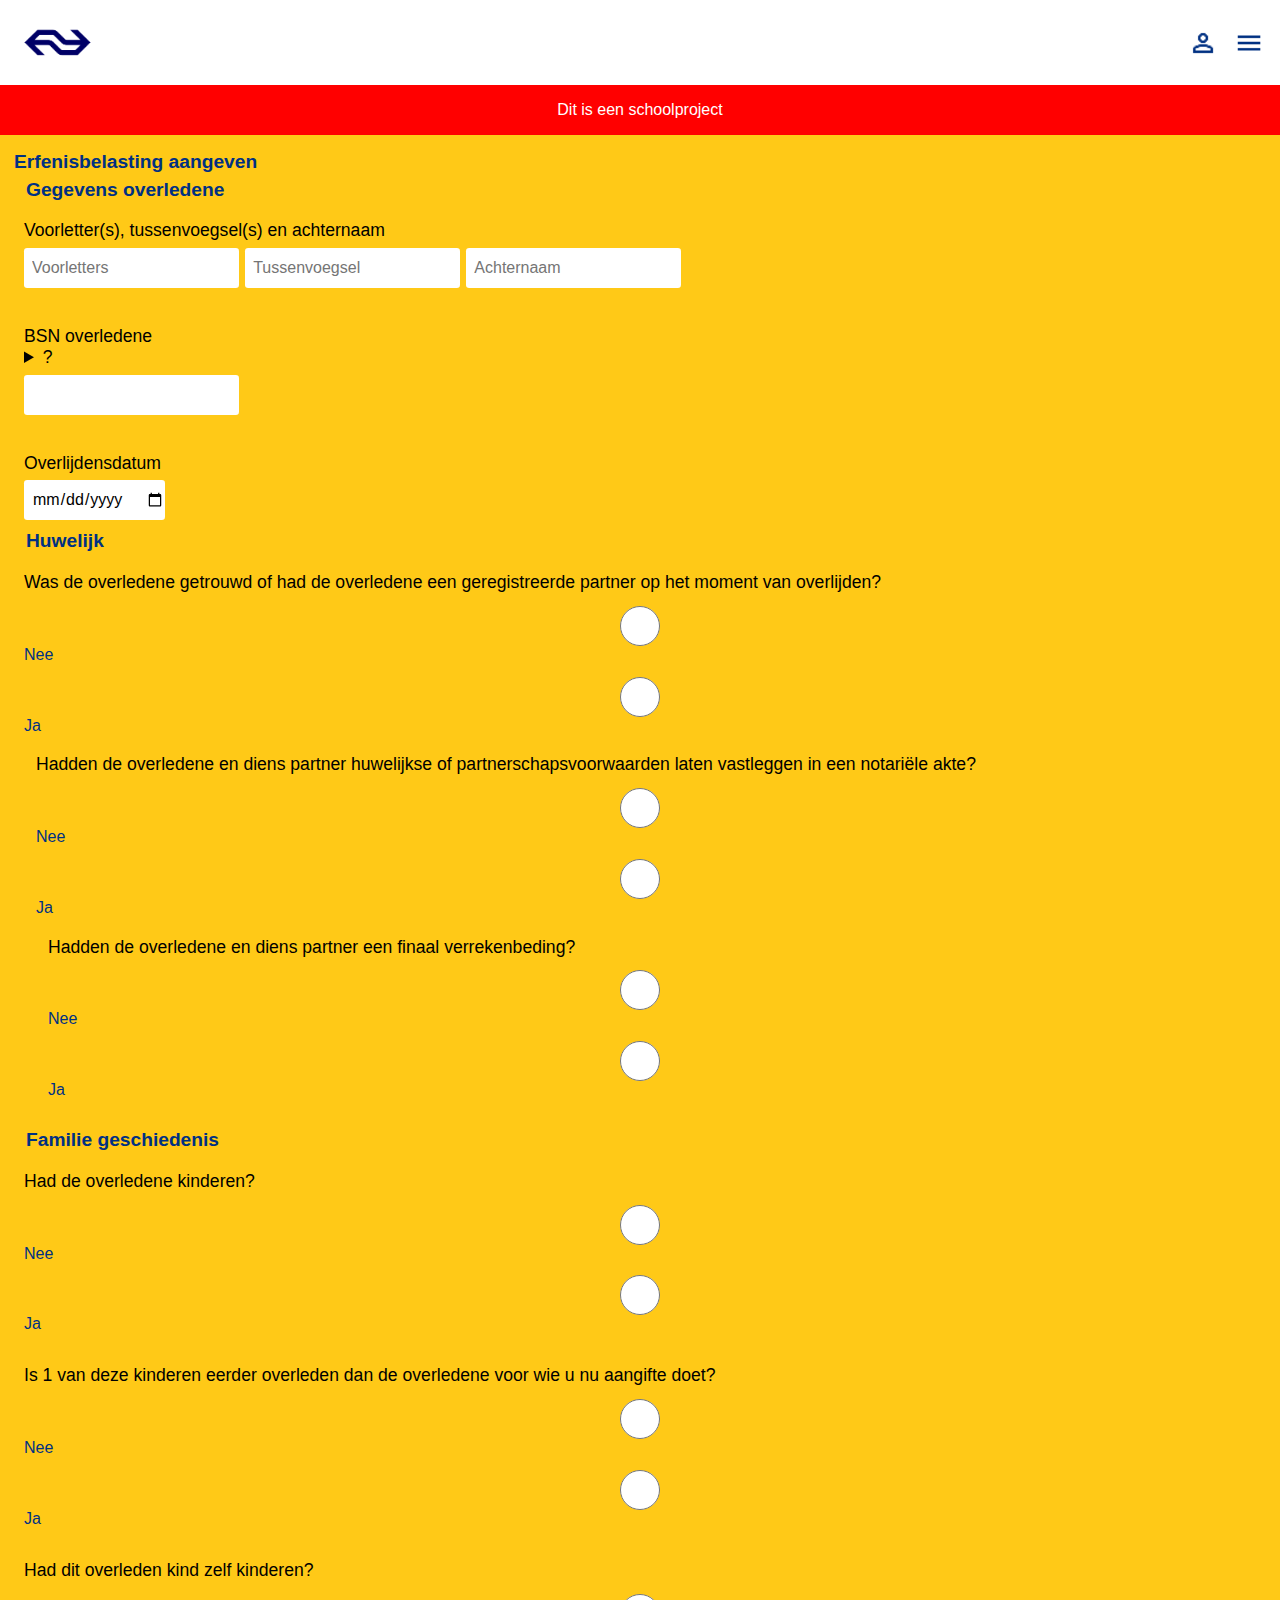
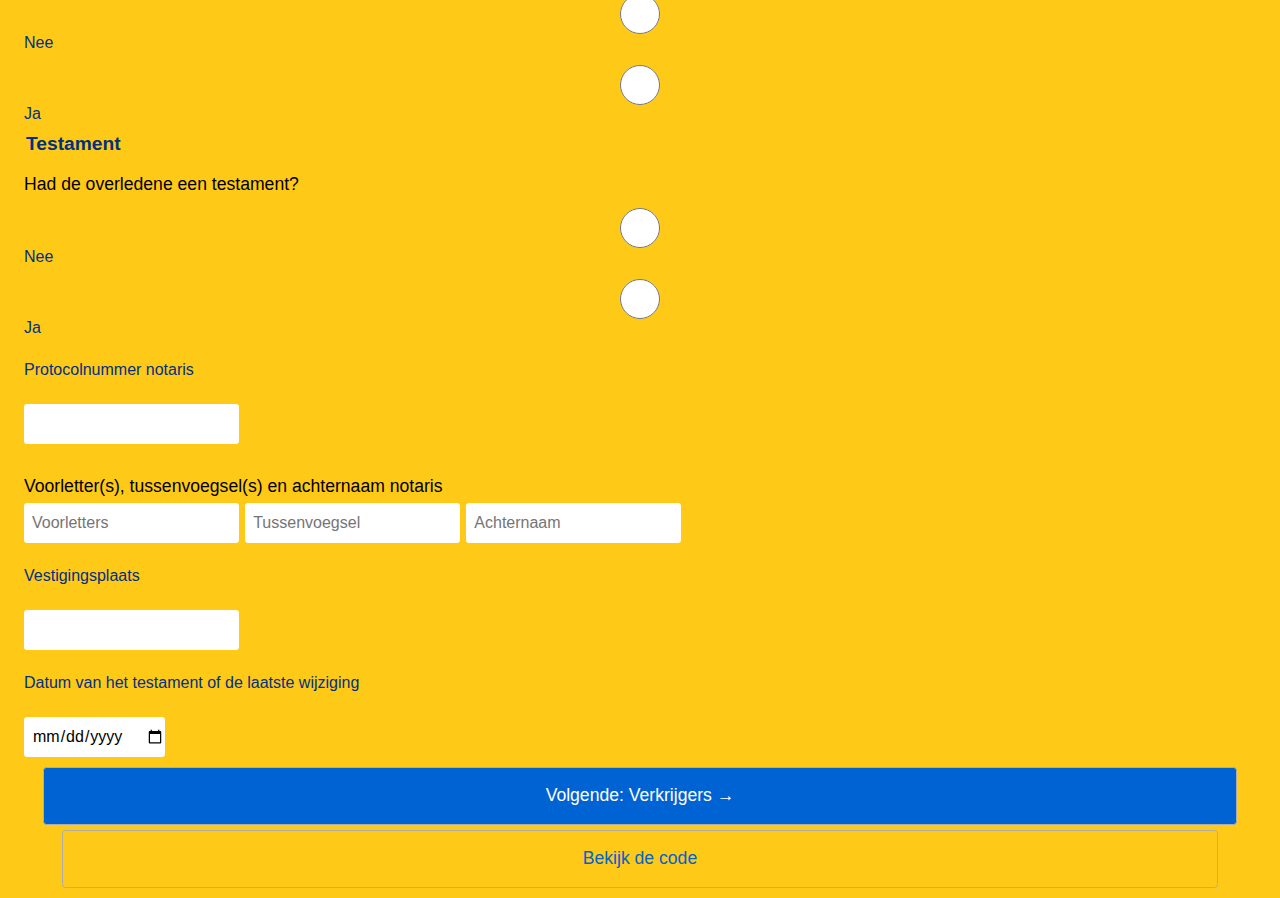
<file: index.html>
<!doctype html>
<html lang="nl">
<head>
  <meta charset="UTF-8" />
  <meta name="viewport" content="width=device-width, initial-scale=1.0" />
  <link rel="stylesheet" href="style.css" />
  <title>Erfenisbelasting – Persoonsgegevens</title>
</head>

<body>
  <header>
    <img src="img/logo.png" alt="Logo" width="115" height="85" />
    <div class="headerMenu">
      <img src="account.png" alt="Account" width="30" height="30" />
      <img src="menu.png" alt="Menu" width="30" height="30" />
    </div>
  </header>

  <h2>Dit is een schoolproject</h2>

  <main>
    <form id="persoonsForm" action="extraVerkrijgers.html" method="get">
      <fieldset>
        <legend>Erfenisbelasting aangeven</legend>

        <!-- ── OVERLEDENE ── -->
        <fieldset>
          <legend>Gegevens overledene</legend>

          <div class="q">
            Voorletter(s), tussenvoegsel(s) en achternaam 
          </div>

          <div class="gegevensOverledene">
            <input id="voorletters" type="text" name="voorletters" required
              pattern="[A-Za-z]+" placeholder="Voorletters" autocomplete="off" />
            <input type="text" name="tussenvoegsel" placeholder="Tussenvoegsel"
              autocomplete="off" />
            <input id="achternaam" type="text" name="achternaam" required
              pattern="[A-Za-z]+" placeholder="Achternaam" autocomplete="off" />
          </div>
          <p class="veld-fout" id="error-naam" role="alert" hidden></p>

          <br />

          <label for="bsn">
            <span class="q">BSN overledene
<details class="hint">
  <summary class="hintBtn">?</summary>
  <p>Een bsn is een nummer die voor iedereen anders is. Dit nummer bestaat uit 9 cijfers en is te vinden achter op je rijbewijs of ID.</p>
</details>
          </label>
          <input type="text" id="bsn" name="bsn" maxlength="9"
            inputmode="numeric" pattern="[0-9]{9}"
            title="BSN moet uit 9 cijfers bestaan" required autocomplete="off" />
          <p class="veld-fout" id="error-bsn" role="alert" hidden></p>
          

          <br /><br />

          <label for="overlijden">
            <span class="q">Overlijdensdatum
          </label>
          <input type="date" id="overlijden" name="overlijden" required />
          <p class="veld-fout" id="error-overlijden" role="alert" hidden></p>
        </fieldset>

        <!-- ── HUWELIJK ── -->
        <fieldset id="fs-huwelijk">
          <legend>Huwelijk</legend>

          <div class="q">
            Was de overledene getrouwd of had de overledene een geregistreerde
            partner op het moment van overlijden?
          </div>

          <div class="radio-inputs">
            <label class="radio">
              <input type="radio" name="married" value="nee" required>
              <span class="name">Nee</span>
            </label>
            <label class="radio">
              <input type="radio" name="married" id="married_yes" value="ja">
              <span class="name">Ja</span>
            </label>
          </div>

          <div class="followUp">
            <fieldset>
              <div class="q">
                Hadden de overledene en diens partner huwelijkse of
                partnerschapsvoorwaarden laten vastleggen in een notariële akte?
                
              </div>

              <div class="radio-inputs">
                <label class="radio">
                  <input type="radio" name="conditions" value="nee">
                  <span class="name">Nee</span>
                </label>
                <label class="radio">
                  <input type="radio" name="conditions" id="conditions_yes" value="ja">
                  <span class="name">Ja</span>
                </label>
              </div>

              <div class="followUp2">
                <fieldset>
                  <div class="q">
                    Hadden de overledene en diens partner een finaal verrekenbeding?
                    
                  </div>
                  <div class="radio-inputs">
                    <label class="radio">
                      <input type="radio" name="verrekenbeding" value="nee">
                      <span class="name">Nee</span>
                    </label>
                    <label class="radio">
                      <input type="radio" name="verrekenbeding" value="ja">
                      <span class="name">Ja</span>
                    </label>
                  </div>
                </fieldset>
              </div>
            </fieldset>
          </div>
        </fieldset>

        <!-- ── FAMILIE ── -->
        <fieldset id="fs-familie">
          <legend>Familie geschiedenis</legend>

          <div class="q">Had de overledene kinderen?</div>

          <div class="radio-inputs">
            <label class="radio">
              <input type="radio" name="kids" value="nee" required>
              <span class="name">Nee</span>
            </label>
            <label class="radio">
              <input type="radio" name="kids" id="kids_yes" value="ja">
              <span class="name">Ja</span>
            </label>
          </div>

          <div class="followUpKids">
            <br />
            <div class="q">
              Is 1 van deze kinderen eerder overleden dan de overledene voor wie
              u nu aangifte doet?
            </div>
            <div class="radio-inputs">
              <label class="radio">
                <input type="radio" name="kindOverleden" value="nee">
                <span class="name">Nee</span>
              </label>
              <label class="radio">
                <input type="radio" name="kindOverleden" id="kindOverleden_yes" value="ja">
                <span class="name">Ja</span>
              </label>
            </div>

            <div class="followUpKindOverleden">
              <br />
              <div class="q">
                Had dit overleden kind zelf kinderen?
              </div>
              <div class="radio-inputs">
                <label class="radio">
                  <input type="radio" name="kleinkind" value="nee">
                  <span class="name">Nee</span>
                </label>
                <label class="radio">
                  <input type="radio" name="kleinkind" value="ja">
                  <span class="name">Ja</span>
                </label>
              </div>
            </div>
          </div>
        </fieldset>

        <!-- ── TESTAMENT ── -->
        <fieldset id="fs-testament">
          <legend>Testament</legend>

          <div class="q">Had de overledene een testament?</div>

          <div class="radio-inputs">
            <label class="radio">
              <input type="radio" name="will" value="nee" required>
              <span class="name">Nee</span>
            </label>
            <label class="radio">
              <input type="radio" name="will" id="will_yes" value="ja">
              <span class="name">Ja</span>
            </label>
          </div>

          <div class="followUpWill">
            <br />
            <label for="notaris">
              Protocolnummer notaris
            </label>
            <br />
            <input type="number" id="notaris" name="notaris" min="1" step="1" />
            <p class="veld-fout" id="error-notaris" role="alert" hidden></p>

            <br /><br />

            <div class="q">Voorletter(s), tussenvoegsel(s) en achternaam notaris</div>
            <div class="gegevensOverledene">
              <input type="text" name="notarisVoorletters" placeholder="Voorletters"
                pattern="[A-Za-z]+" autocomplete="off" />
              <input type="text" name="notarisTussenvoegsel" placeholder="Tussenvoegsel"
                autocomplete="off" />
              <input type="text" name="notarisAchternaam" placeholder="Achternaam"
                pattern="[A-Za-z]+" autocomplete="off" />
            </div>

            <br />

            <label for="notarisVestiging">Vestigingsplaats</label>
            <br />
            <input type="text" id="notarisVestiging" name="notarisVestiging"
              autocomplete="off" />

            <br /><br />

            <label for="testamentDatum">
              Datum van het testament of de laatste wijziging
            </label>
            <br />
            <input type="date" id="testamentDatum" name="testamentDatum" />
          </div>
        </fieldset>

        <div class="buttonSection">
          <button type="submit">Volgende: Verkrijgers →</button>
          <a href="https://github.com/MitchellKevin/BT.git">Bekijk de code</a>
        </div>

      </fieldset>
    </form>
  </main>

  <script src="script.js" defer></script>
</body>
</html>
</file>
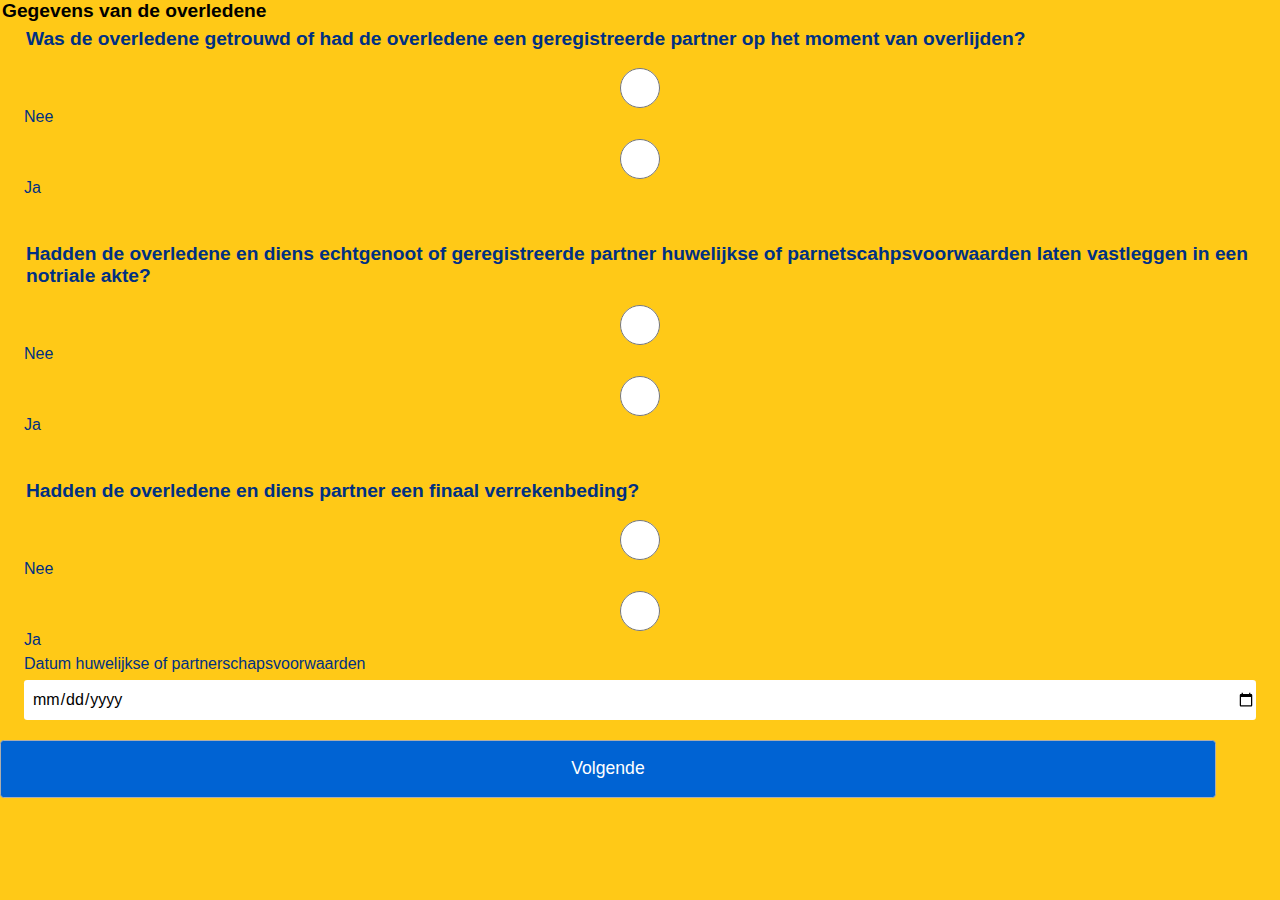
<file: 1B_Form.html>
<!DOCTYPE html>
<html lang="en">
<head>
    <meta charset="UTF-8">
    <meta name="viewport" content="width=device-width, initial-scale=1.0">
    <title>Document</title>
    <link rel="stylesheet" href="style.css">
</head>
<body>
   <!-- <form action="/1C_Form.html">
                        <legend>
                    1b
                </legend>
                <fieldset>
                    <legend>
                    Was de overledene getrouwd of had de overledene een geregistreerde partner op het moment van overlijden?
                    </legend>
                    <label>
                        <input type="radio" name="1b_1" value="nee">
                        Nee
                    </label>
                    <label>
                        <input type="radio" name="1b_1" value="ja">
                        Ja
                    </label>
                </fieldset>
                    <br><br>

                    <fieldset>
                        <legend>Hadden de overledene en diens echtgenoot of geregistreerde partner huwelijkse of parnetscahpsvoorwaarden laten vastleggen in een notriale akte?</legend>
                    <label>
                        Nee
                        <input type="radio" name="1b_2" value="nee">
                    </label>
                    <label>
                        Ja
                        <input type="radio" name="1b_2" value="ja">
                    </label>
                </fieldset>

                <br><br>

                <fieldset><legend>Hadden de overledene en diens partner een finaal verrekenbeding?</legend>
                    <label>
                        Nee
                        <input type="radio" name="1b_3" value="nee">
                    </label>
                    <label>
                        Ja
                        <input type="radio" name="1b_3" value="ja">
                    </label>
                </fieldset>

                <br><br>

                <label>Datum huwelijkse of partnerschapsvoorwaarden
                    <input type="date" name="1b_4">
                </label>
                </label>
            <a href="index.html">Terug</a>
            <button type="submit">Volgende</button>
        </form>  -->
                <form action="/1B_Form.html">
            <legend><strong>Gegevens van de overledene</strong></legend>
        <fieldset>
                <fieldset>
                    <legend>Was de overledene getrouwd of had de overledene een geregistreerde partner op het moment van overlijden?</legend>
                     <label>
                        <input type="radio" name="1b_1" value="nee">
                        Nee
                    </label>
                    <label>
                        <input type="radio" name="1b_1" value="ja">
                        Ja
                    </label>
                </fieldset>
                <br><br>
                <fieldset>
                    <legend>Hadden de overledene en diens echtgenoot of geregistreerde partner huwelijkse of parnetscahpsvoorwaarden laten vastleggen in een notriale akte?</legend>
                     <label>
                        <input type="radio" name="1b_1" value="nee">
                        Nee
                    </label>
                    <label>
                        <input type="radio" name="1b_1" value="ja">
                        Ja
                    </label>
                </fieldset>
                <br><br>
               <fieldset>
                    <legend>Hadden de overledene en diens partner een finaal verrekenbeding?</legend>
                     <label>
                        <input type="radio" name="1b_1" value="nee">
                        Nee
                    </label>
                    <label>
                        <input type="radio" name="1b_1" value="ja">
                        Ja
                    </label>
                    <label>Datum huwelijkse of partnerschapsvoorwaarden
                    <input type="date" name="1b_4">
                </label>
                </label>
                </fieldset>
        </fieldset>
        <button type="submit">Volgende</button>
        </form>
    </body>
</html>
</file>
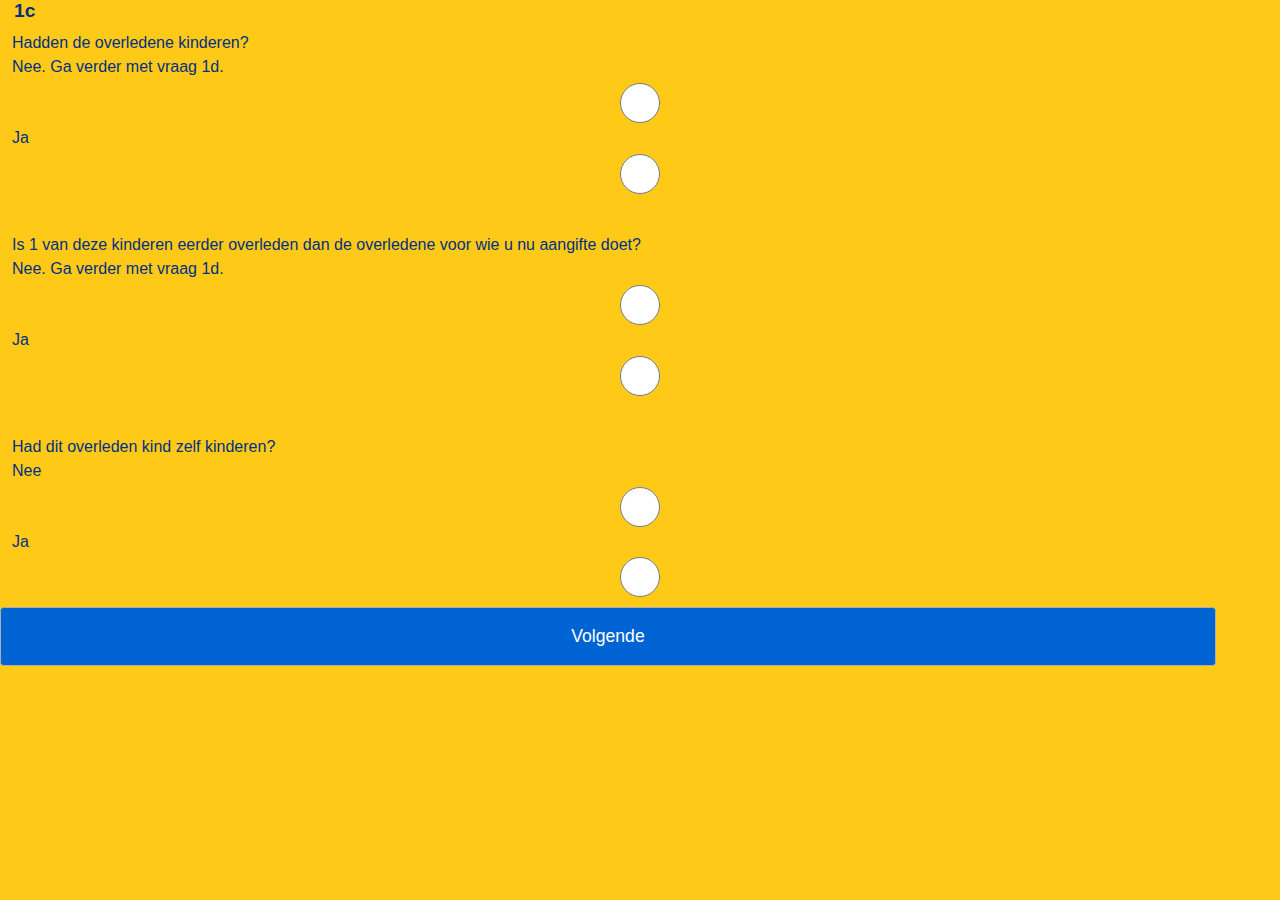
<file: 1C_Form.html>
<!DOCTYPE html>
<html lang="en">
<head>
    <meta charset="UTF-8">
    <meta name="viewport" content="width=device-width, initial-scale=1.0">
    <title>Document</title>
    <link rel="stylesheet" href="style.css">

</head>
<body>
    <form action="/1D_Form.html">
        <fieldset>
                <legend>1c</legend>
                <label>Hadden de overledene kinderen?
                    <label>
                        Nee. Ga verder met vraag 1d.
                        <input type="radio" name="1c_1" value="nee">
                    </label>
                    <label>
                        Ja
                        <input type="radio" name="1c_1" value="ja">
                    </label>
                </label>

                <br><br>

                <label>
                    Is 1 van deze kinderen eerder overleden dan de overledene voor wie u nu aangifte doet?
                    <label>
                        Nee. Ga verder met vraag 1d.
                        <input type="radio" name="1c_2" value="nee">
                    </label>
                    <label>
                        Ja
                        <input type="radio" name="1c_2" value="ja">
                    </label>
                </label>

                <br><br>

                <label>
                    Had dit overleden kind zelf kinderen?
                    <label>
                        Nee
                        <input type="radio" name="1c_3" value="nee">
                    </label>
                    <label>
                        Ja
                        <input type="radio" name="1c_3" value="ja">
                    </label>
                </label>
            </fieldset>
            <button type="submit">Volgende</button>
    </form>
</body>
</html>
</file>
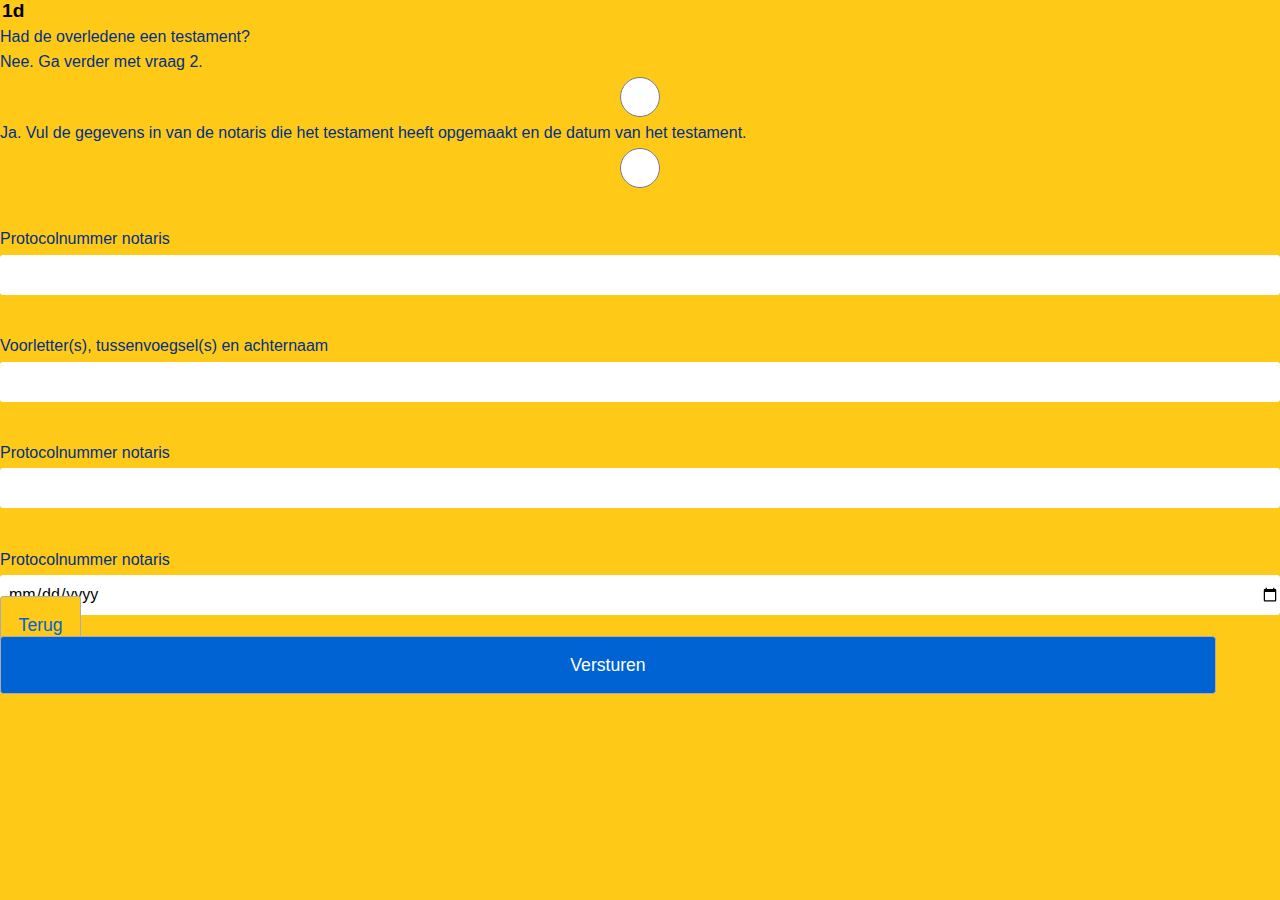
<file: 1D_Form.html>
<!DOCTYPE html>
<html lang="en">
<head>
    <meta charset="UTF-8">
    <meta name="viewport" content="width=device-width, initial-scale=1.0">
    <title>Document</title>
    <link rel="stylesheet" href="style.css">

</head>
<body>
    <form>
                <legend>
                    1d
                </legend>
                <label>
                    Had de overledene een testament?
                    <label>
                        Nee. Ga verder met vraag 2.
                        <input type="radio" name="1d_1" value="nee">
                    </label>
                    <label>
                        Ja. Vul de gegevens in van de notaris die het testament heeft opgemaakt en de datum van het testament.
                        <input type="radio" name="1d_1" value="ja">
                    </label>
                </label>
                <br><br>
                <label>
                    Protocolnummer notaris
                    <input type="number" name="1d_2">
                </label>
                <br><br>
                <label>
                    Voorletter(s), tussenvoegsel(s) en achternaam
                    <input type="text" name="1d_3">
                </label>
                <br><br>
                <label>
                    Protocolnummer notaris
                    <input type="text" name="1d_4">
                </label>
                <br><br>
                <label>
                    Protocolnummer notaris
                    <input type="date" name="1d_5">
                </label>
            </fieldset>
            </section>
        <a href="1C_Form.html">Terug</a>
        <button type="submit">Versturen</button>
    </form>
</body>
</html>
</file>
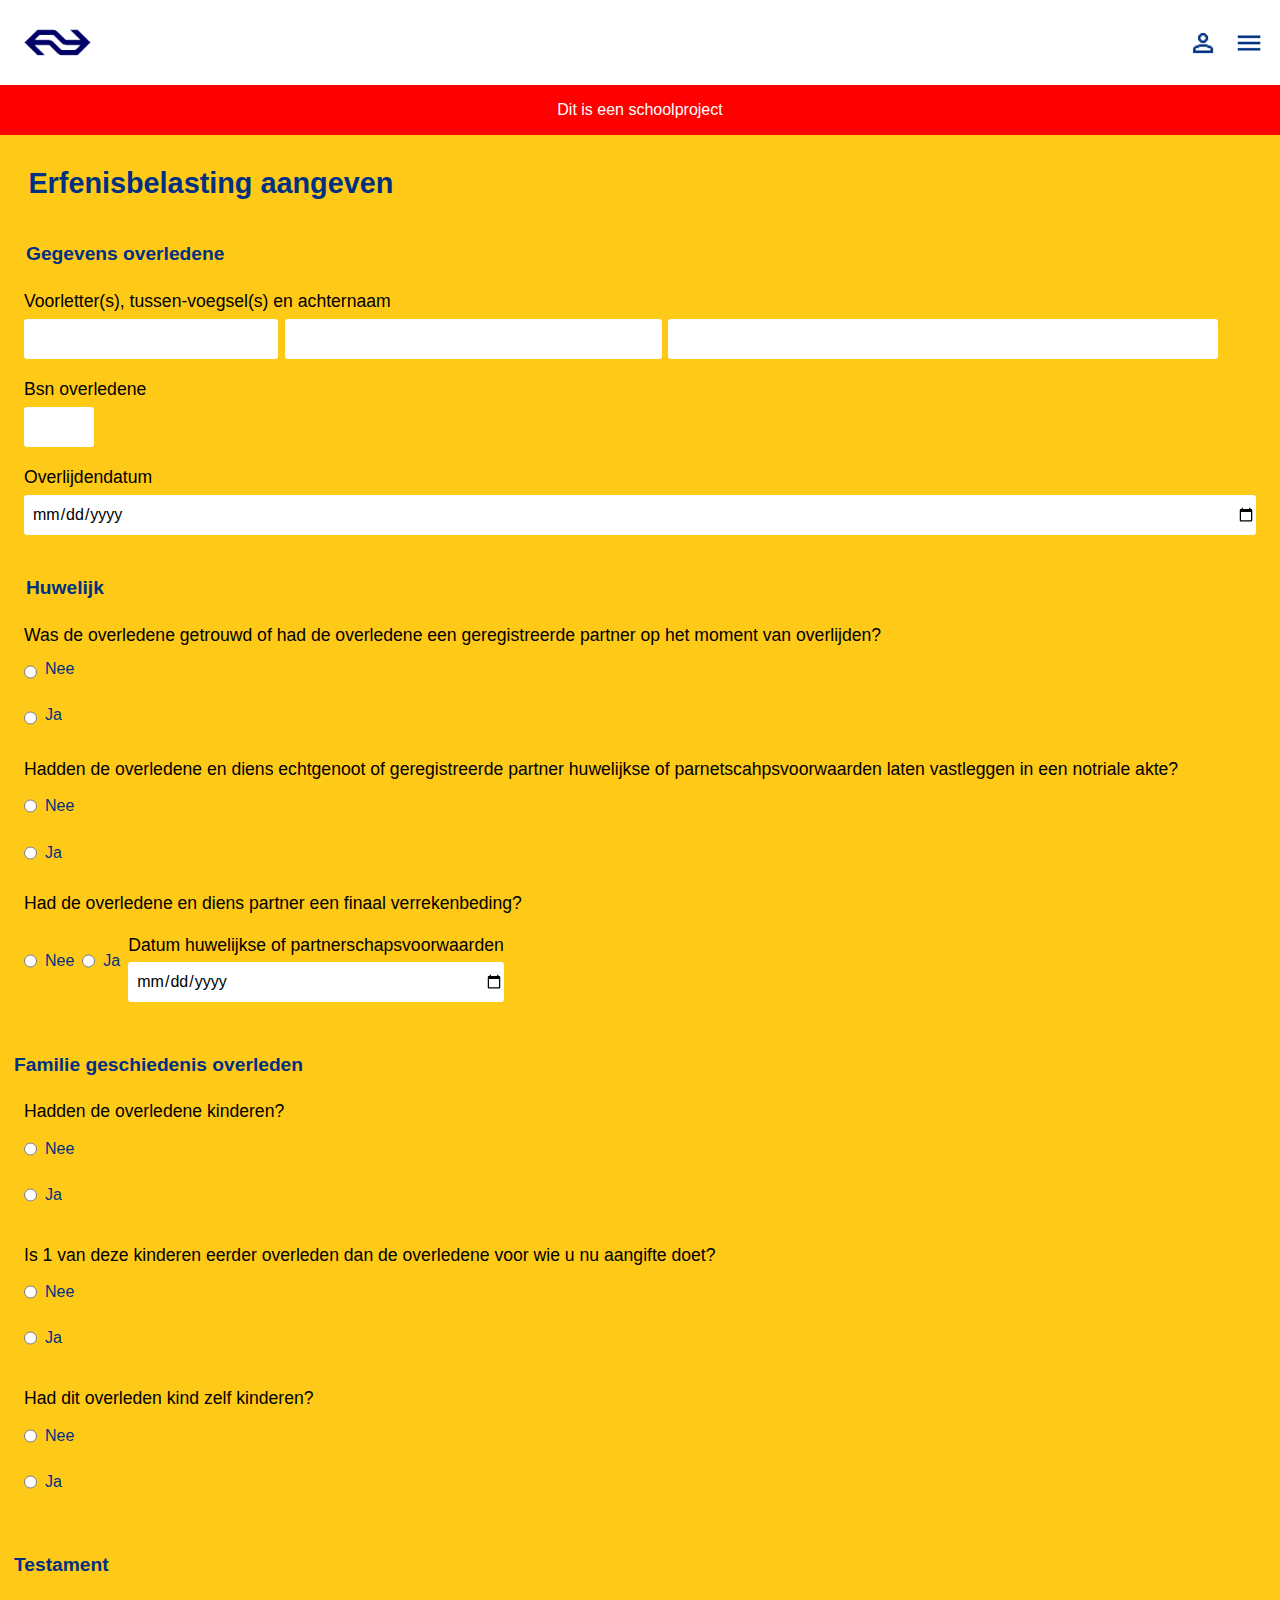
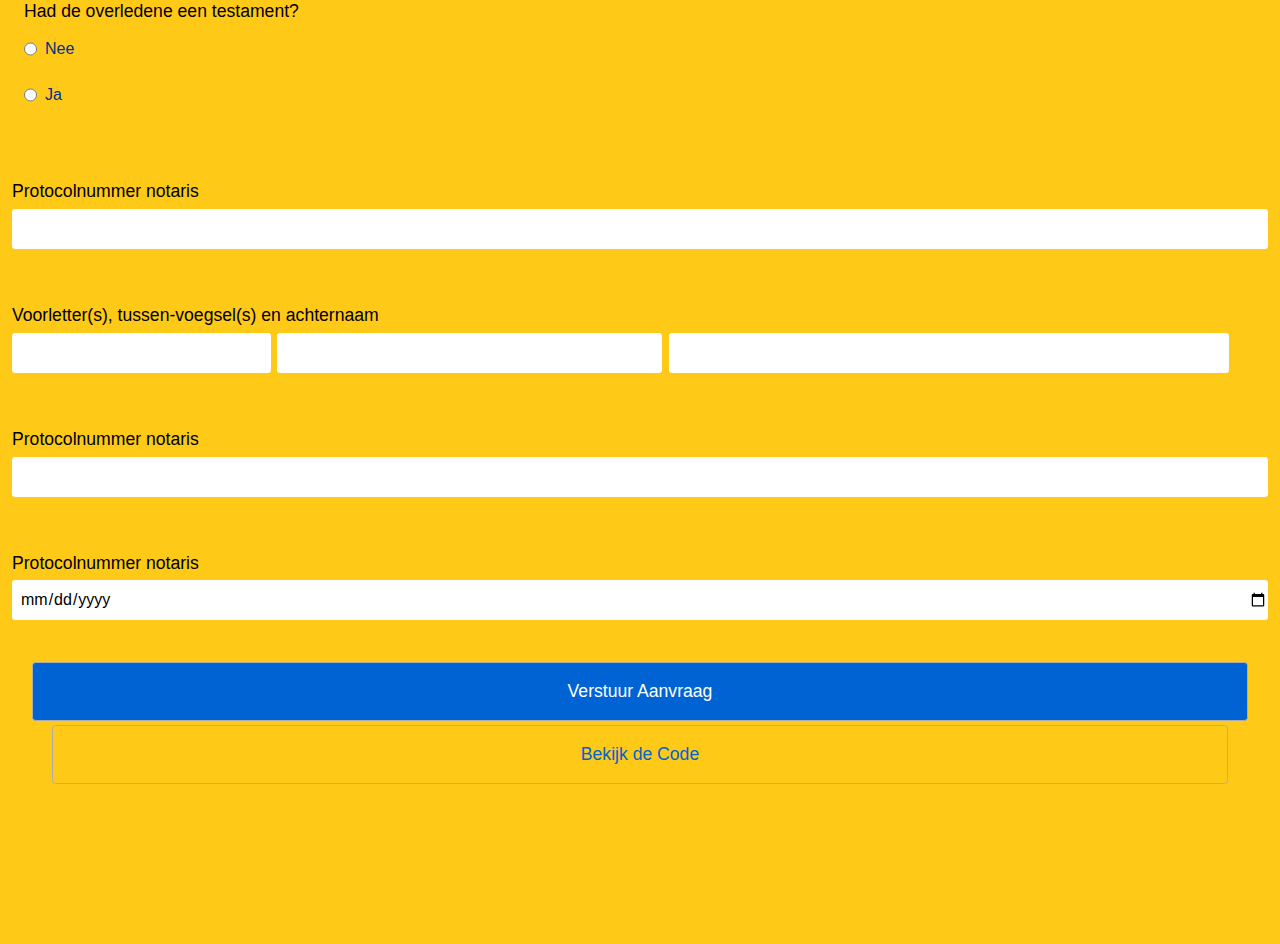
<file: backUp.html>
<!DOCTYPE html>
<html lang="en">
<head>
    <meta charset="UTF-8">
    <meta name="viewport" content="width=device-width, initial-scale=1.0">
    <link rel="stylesheet" href="style.css">
    <title>BT</title>
</head>
<body>
    <header>
        <img src="img/logo.png" width="115em" height="85em">
        <div class="headerMenu">
            <img src="account.png" width="30em" height="30em">
            <img src="menu.png" width="30em" height="30em">
        </div>
    </header>
    <main>
        <h2>Dit is een schoolproject</h2>
        <section>
            <form>
            <fieldset>
                <legend class="title">
                    Erfenisbelasting aangeven
                </legend>
                <section>
                <fieldset>
                    <legend>Gegevens overledene</legend>
                    <label>
                        <div class="q">Voorletter(s), tussen-voegsel(s) en achternaam</div>
                        <div class="gegevensOverledene">
                            <input type="text" name="Voorletters" value="" required minlength="1" pattern="[Aa-Zz]" title="Vul voorletters naar behoren in">
                            <input type="text" name="Tussenvoegsels" value="">
                            <input type="text" name="Achternaam" value="" required minlength="1" pattern="[Aa-Zz]" title="Vul achternaam naar behoren in">
                        </div>
                    </label>
                    <label>
                        <div class="q">Bsn overledene</div>
                        <div class="bsn">
                            <input type="text" id="bsn" maxlength="9"   inputmode="numeric"
  pattern="^[0-9]{9}$"
  title="BSN moet uit 9 cijfers bestaan"
  required>
                        </div>
                    </label>
                    <label>
                        <div class="q">Overlijdendatum</div>
                        <input type="date" required>
                    </label>
                </fieldset>
                </section>
                <section>
                <fieldset class="fieldSet">
                    <legend>
                        Huwelijk
                    </legend>
                    <label class="test">
                        <div class="q">Was de overledene getrouwd of had de overledene een geregistreerde partner op het moment van overlijden?</div>
                        <div class="radioButtons">
                            <input type="radio" name="1b_1" value="nee">
                            <span>Nee</span>
                        </div>
                        <div class="radioButtons">
                            <input type="radio" id="b1_1_ja" name="1b_1" value="ja">
                            <span>Ja</span>
                        </div>
                    </label>

                        <label class="followUp">
                            <div class="q">Hadden de overledene en diens echtgenoot of geregistreerde partner huwelijkse of parnetscahpsvoorwaarden laten vastleggen in een notriale akte?</div>
                         <div class="radioButtons">
                            <input type="radio" id="1b_2" value="nee">
                            <label>Nee</label>
                        </div>
                        <div class="radioButtons">
                            <input type="radio" name="1b_2" value="ja">
                            <label>Ja</label>
                        </div>
                    </label>


                    <label>
                        <div class="q">Had de overledene en diens partner een finaal verrekenbeding?</div>
                        <div class="radioButtons">
                            <input type="radio" name="1b_3" value="nee">
                            <label>Nee</label>
                        <div class="radioButtons">
                            <input type="radio" name="1b_3" value="ja">
                            <label>Ja</label>
                        </div>
                    </label>


                    <label>
                        <div class="q">Datum huwelijkse of partnerschapsvoorwaarden</div>
                        <input type="date" name="1b_4" required>
                    </label>
                    </fieldset>
                </fieldset>
                </section>
                <section>
                <fieldset>
                    <legend>Familie geschiedenis overleden</legend>
                    <fieldset>
                        <div class="q">Hadden de overledene kinderen?</div>
                        <div class="radioButtons">
                            <input type="radio" name="1c_1" value="nee">
                            <label>Nee</label>
                        </div>
                        <div class="radioButtons">
                            <input type="radio" name="1c_1" value="ja">
                            <label>Ja</label>
                        </div>
                    </fieldset>


                    <fieldset>
                        <div class="q">Is 1 van deze kinderen eerder overleden dan de overledene voor wie u nu aangifte doet?</div>
                        <div class="radioButtons">
                            <input type="radio" name="1c_2" value="nee">
                            <label>Nee</label>
                        </div>
                        <div class="radioButtons">
                            <input type="radio" name="1c_2" value="ja">
                            <label>Ja</label>
                        </div>
                    </fieldset>


                    <fieldset>
                        <div class="q">Had dit overleden kind zelf kinderen?</div>
                        <div class="radioButtons">
                            <input type="radio" name="1c_3" value="nee">
                            <label>Nee</label>
                        </div>
                        <div class="radioButtons">
                            <input type="radio" name="1c_3" value="ja">
                            <label>Ja</label>
                        </div>
                    </fieldset>
                </fieldset>
                </section>
                <section>
                <fieldset>
                    <legend>
                        Testament
                    </legend>
                    <fieldset>
                        <div class="q">Had de overledene een testament?</div>
                        <div class="radioButtons">
                            <input type="radio" name="1d_1" value="nee">
                            <label>Nee</label>
                        </div>
                        <div class="radioButtons">
                            <input type="radio" name="1d_1" value="ja">
                            <label>Ja</label>
                        </div>
                    </fieldset>
                    <br><br>
                    <label>
                        <div class="q">Protocolnummer notaris</div>
                        <input type="number" name="1d_2" required>
                    </label>
                    <br><br>
                    <label>
                        <div class="q">Voorletter(s), tussen-voegsel(s) en achternaam</div>
                        <div class="gegevensOverledene">
                            <input type="text" name="Voorletters" required>
                            <input type="text" name="Tussenvoegsels">
                            <input type="text" name="Achternaam" required>
                        </div>
                    </label>
                    <br><br>
                    <label>
                        <div class="q">Protocolnummer notaris</div>
                        <input type="text" name="1d_4" required>
                    </label>
                    <br><br>
                    <label>
                        <div class="q">Protocolnummer notaris</div>
                        <input type="date" name="1d_5" required>
                    </label>
                </fieldset>
                </section>
            </fieldset>
            <section class="buttonSection">
                <button type="submit">Verstuur Aanvraag</button>
                <a href="https://github.com/MitchellKevin/BT.git">Bekijk de Code</a>
            </section>
            </form>
        </section>
    </main>
    <footer></footer>
    <script src="script.js"></script>
</body>
</html>
</file>
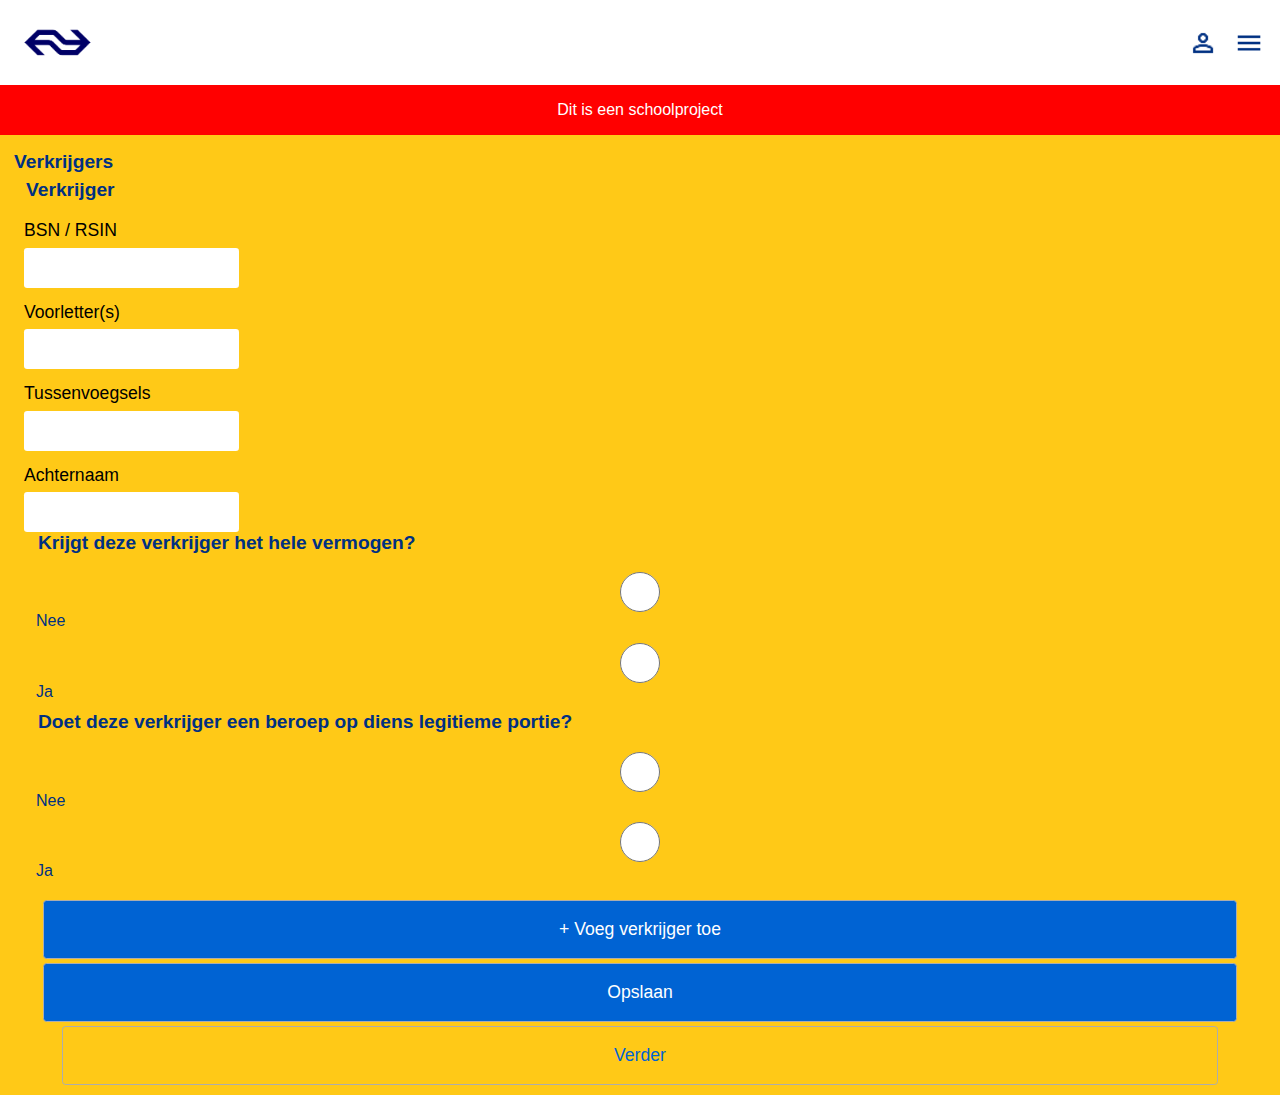
<file: extraVerkrijgers.html>
<!doctype html>
<html lang="nl">

<head>
<meta charset="UTF-8">
<meta name="viewport" content="width=device-width, initial-scale=1.0">
<link rel="stylesheet" href="style.css">
<title>Verkrijgers</title>
</head>

<body>

<header>

<img src="img/logo.png" alt="Logo" width="115" height="85">

<div class="headerMenu">
<img src="account.png" alt="Account" width="30" height="30">
<img src="menu.png" alt="Menu" width="30" height="30">
</div>

</header>

<h2>Dit is een schoolproject</h2>

<main>

<form id="verkrijgersForm">

<fieldset>

<legend>Verkrijgers</legend>

<div id="forms-container">

<fieldset class="verkrijger">

<legend>Verkrijger</legend>

<div class="q">BSN / RSIN</div>
<input type="text" name="bsn">

<div class="q">Voorletter(s)</div>
<input type="text" name="voorletters">

<div class="q">Tussenvoegsels</div>
<input type="text" name="tussenvoegsels">

<div class="q">Achternaam</div>
<input type="text" name="achternaam">


<fieldset>

<legend>Krijgt deze verkrijger het hele vermogen?</legend>

            <div class="radio-inputs">

                <label class="radio">
                    <input type="radio" name="heleVermogen" value="nee">
                    <span class="name">Nee</span>
                </label>

                <label class="radio">
                    <input type="radio" name="heleVermogen" value="ja">
                    <span class="name">Ja</span>
                </label>
            </div>



</fieldset>


<fieldset>

<legend>Doet deze verkrijger een beroep op diens legitieme portie?</legend>

            <div class="radio-inputs">

                <label class="radio">
                    <input type="radio" name="legitiemePortie" value="nee">
                    <span class="name">Nee</span>
                </label>

                <label class="radio">
                    <input type="radio" name="legitiemePortie" value="ja">
                    <span class="name">Ja</span>
                </label>
            </div>

</fieldset>

</fieldset>

</div>

<div class="buttonSection">

<button type="button" id="addFormBtn">
+ Voeg verkrijger toe
</button>

<button type="button" id="submitAllBtn">
Opslaan
</button>

<a href="summery.html">Verder</a>

</div>

</fieldset>

</form>

</main>

<script src="script.js"></script>

</body>
</html>
</file>
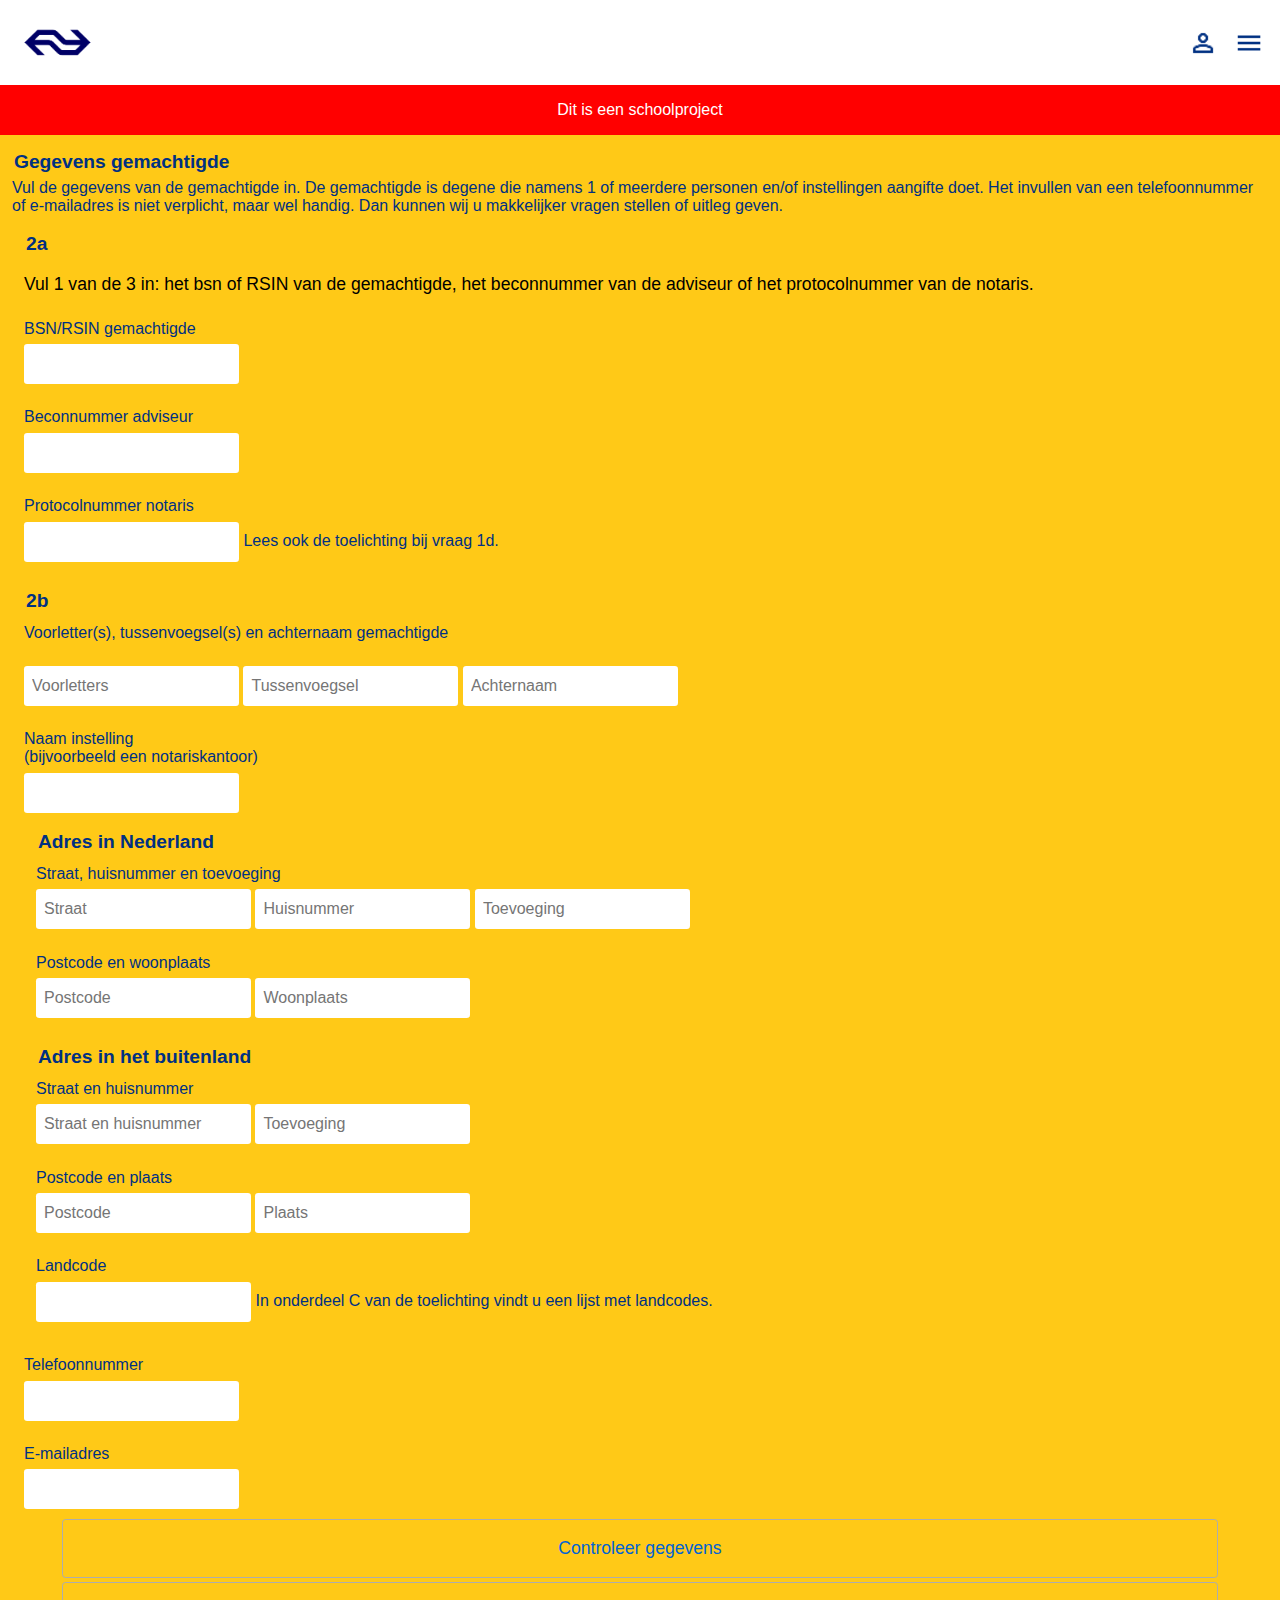
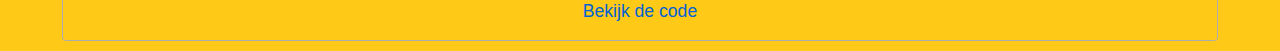
<file: gegevensGemagtigde.html>
<!doctype html>
<html lang="nl">

<head>
  <meta charset="UTF-8" />
  <meta name="viewport" content="width=device-width, initial-scale=1.0" />
  <link rel="stylesheet" href="style.css" />
  <title>Erfenisbelasting formulier – Gegevens gemachtigde</title>
</head>

<body>
  <header>
    <img src="img/logo.png" alt="Logo" width="115" height="85" />
    <div class="headerMenu">
      <img src="account.png" alt="Account" width="30" height="30" />
      <img src="menu.png" alt="Menu" width="30" height="30" />
    </div>
  </header>
  <h2>Dit is een schoolproject</h2>

  <main>
    <form id="form">
      <fieldset>
        <legend>Gegevens gemachtigde</legend>

        <p>
          Vul de gegevens van de gemachtigde in. De gemachtigde is degene die namens 1 of meerdere personen en/of instellingen aangifte doet.
          Het invullen van een telefoonnummer of e-mailadres is niet verplicht, maar wel handig. Dan kunnen wij u makkelijker vragen stellen of uitleg geven.
        </p>

        <br />

        <!-- 2A -->
        <fieldset>
          <legend>2a</legend>

          <div class="q">
            Vul 1 van de 3 in: het bsn of RSIN van de gemachtigde, het beconnummer van de adviseur of het protocolnummer van de notaris.
          </div>

          <br />

          <label for="bsn_rsin">BSN/RSIN gemachtigde</label>
          <input type="text" id="bsn_rsin" name="bsn_rsin" inputmode="numeric" maxlength="9" pattern="[0-9]{9}" />

          <br /><br />

          <label for="beconnummer">Beconnummer adviseur</label>
          <input type="text" id="beconnummer" name="beconnummer" />

          <br /><br />

          <label for="protocolnummer">Protocolnummer notaris</label>
          <input type="text" id="protocolnummer" name="protocolnummer" />
          <span>Lees ook de toelichting bij vraag 1d.</span>
        </fieldset>

        <br />

        <!-- 2B -->
        <fieldset>
          <legend>2b</legend>

          <div class="gegevensGemachtigde">
            <label for="voorletters_gem">Voorletter(s), tussenvoegsel(s) en achternaam gemachtigde</label>

            <br />

            <input type="text" id="voorletters_gem" name="voorletters_gem" placeholder="Voorletters" />
            <input type="text" name="tussenvoegsel_gem" placeholder="Tussenvoegsel" />
            <input type="text" name="achternaam_gem" placeholder="Achternaam" />
          </div>

          <br />

          <label for="naam_instelling">
            Naam instelling <em>(bijvoorbeeld een notariskantoor)</em>
          </label>
          <input type="text" id="naam_instelling" name="naam_instelling" />

          <br /><br />

          <!-- Adres in Nederland -->
          <fieldset>
            <legend>Adres in Nederland</legend>

            <label for="straat_nl">Straat, huisnummer en toevoeging</label>
            <div class="adresNederland">
              <input type="text" id="straat_nl" name="straat_nl" placeholder="Straat" />
              <input type="text" name="huisnummer_nl" placeholder="Huisnummer" />
              <input type="text" name="toevoeging_nl" placeholder="Toevoeging" />
            </div>

            <br />

            <label for="postcode_nl">Postcode en woonplaats</label>
            <div class="adresNederland">
              <input type="text" id="postcode_nl" name="postcode_nl" placeholder="Postcode" maxlength="6" />
              <input type="text" name="woonplaats_nl" placeholder="Woonplaats" />
            </div>
          </fieldset>

          <br />

          <!-- Adres in het buitenland -->
          <fieldset>
            <legend>Adres in het buitenland</legend>

            <label for="straat_bl">Straat en huisnummer</label>
            <div class="adresBuitenland">
              <input type="text" id="straat_bl" name="straat_bl" placeholder="Straat en huisnummer" />
              <input type="text" name="toevoeging_bl" placeholder="Toevoeging" />
            </div>

            <br />

            <label for="postcode_bl">Postcode en plaats</label>
            <div class="adresBuitenland">
              <input type="text" id="postcode_bl" name="postcode_bl" placeholder="Postcode" />
              <input type="text" name="plaats_bl" placeholder="Plaats" />
            </div>

            <br />

            <label for="landcode">Landcode</label>
            <input type="text" id="landcode" name="landcode" maxlength="3" />
            <span>In onderdeel C van de toelichting vindt u een lijst met landcodes.</span>
          </fieldset>

          <br />

          <label for="telefoonnummer">Telefoonnummer</label>
          <input type="tel" id="telefoonnummer" name="telefoonnummer" />

          <br /><br />

          <label for="emailadres">E-mailadres</label>
          <input type="email" id="emailadres" name="emailadres" />
        </fieldset>

        <div class="buttonSection">
          <a href="extraVerkrijgers.html">Controleer gegevens</a>
          <a href="https://github.com/MitchellKevin/BT.git">Bekijk de code</a>
        </div>

      </fieldset>
    </form>
  </main>

  <script>
    const form = document.getElementById("form");
    const STORAGE_KEY = "gemachtigdeForm";

    form.addEventListener("input", () => {
      const data = {};
      const formData = new FormData(form);
      formData.forEach((value, key) => { data[key] = value; });
      localStorage.setItem(STORAGE_KEY, JSON.stringify(data));
    });

    window.addEventListener("DOMContentLoaded", () => {
      const saved = localStorage.getItem(STORAGE_KEY);
      if (!saved) return;
      const data = JSON.parse(saved);
      Object.keys(data).forEach(name => {
        const field = form.elements[name];
        if (!field) return;
        field.value = data[name];
      });
    });

    
  </script>
</body>
</html>
</file>
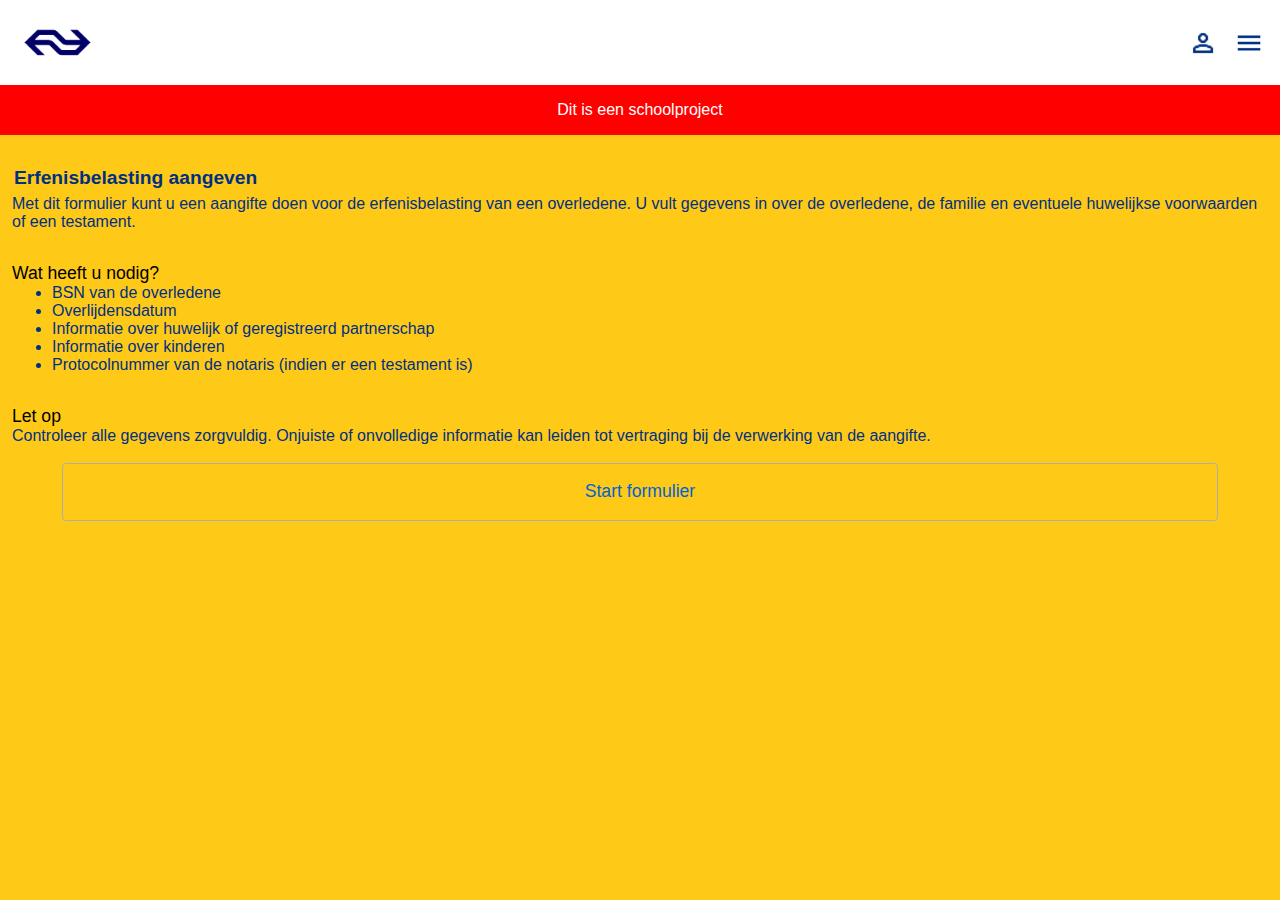
<file: intro.html>
<!doctype html>
<html lang="nl">
  <head>
    <meta charset="UTF-8" />
    <meta name="viewport" content="width=device-width, initial-scale=1.0" />
    <link rel="stylesheet" href="style.css" />
    <title>Erfenisbelasting - Introductie</title>
  </head>

  <body>
    <header>
      <img src="img/logo.png" alt="Logo" width="115" height="85" />

      <div class="headerMenu">
        <img src="account.png" alt="Account" width="30" height="30" />
        <img src="menu.png" alt="Menu" width="30" height="30" />
      </div>
    </header>

    <h2>Dit is een schoolproject</h2>

    <main>
      <section>
        <fieldset>
          <legend>Erfenisbelasting aangeven</legend>

          <p>
            Met dit formulier kunt u een aangifte doen voor de erfenisbelasting
            van een overledene. U vult gegevens in over de overledene, de
            familie en eventuele huwelijkse voorwaarden of een testament.
          </p>

          <br />

          <div class="q">Wat heeft u nodig?</div>

          <ul>
            <li>BSN van de overledene</li>
            <li>Overlijdensdatum</li>
            <li>Informatie over huwelijk of geregistreerd partnerschap</li>
            <li>Informatie over kinderen</li>
            <li>Protocolnummer van de notaris (indien er een testament is)</li>
          </ul>

          <br />

          <div class="q">Let op</div>

          <p>
            Controleer alle gegevens zorgvuldig. Onjuiste of onvolledige
            informatie kan leiden tot vertraging bij de verwerking van de
            aangifte.
          </p>

          <br />

          <div class="buttonSection">
            <a href="index.html"> Start formulier </a>
          </div>
        </fieldset>
      </section>
    </main>
  </body>
</html>
</file>
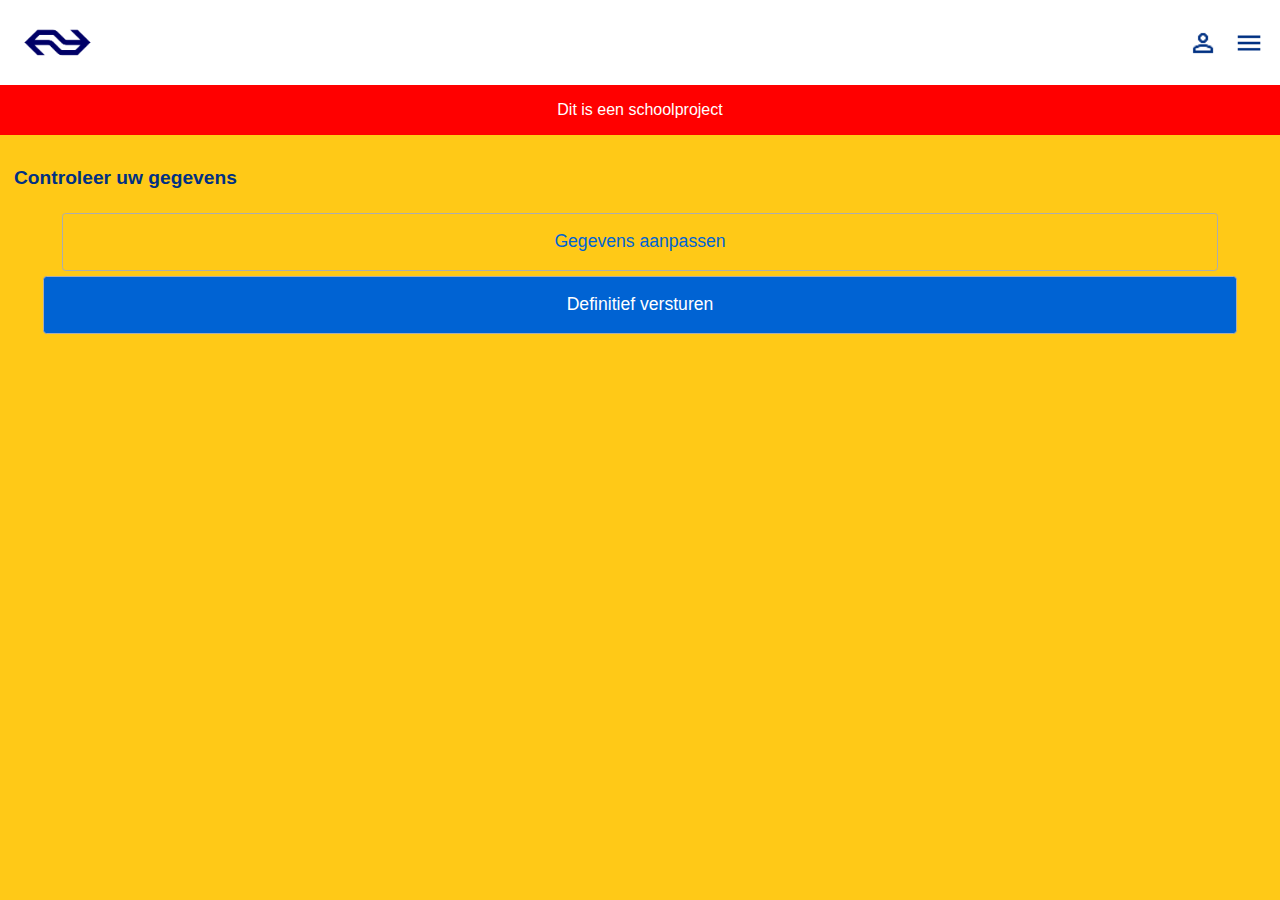
<file: summery.html>
<!doctype html>
<html lang="nl">
  <head>
    <meta charset="UTF-8" />
    <meta name="viewport" content="width=device-width, initial-scale=1.0" />
    <link rel="stylesheet" href="style.css" />
    <title>Samenvatting</title>
  </head>

  <body>
    <header>
      <img src="img/logo.png" alt="Logo" width="115" height="85" />

      <div class="headerMenu">
        <img src="account.png" alt="Account" width="30" height="30" />
        <img src="menu.png" alt="Menu" width="30" height="30" />
      </div>
    </header>

    <h2>Dit is een schoolproject</h2>

    <main>
      <section>
        <fieldset>
          <legend>Controleer uw gegevens</legend>

          <div id="summary"></div>

          <br />

          <div class="buttonSection">
            <a href="backUp.html">Gegevens aanpassen</a>

            <button id="confirm">Definitief versturen</button>
          </div>
        </fieldset>
      </section>
    </main>

    <script>
      const data = JSON.parse(localStorage.getItem("erfenisForm"));

      const container = document.getElementById("summary");

      if (data) {
        container.innerHTML = `
<p><strong>Voorletters:</strong> ${data.voorletters || ""}</p>
<p><strong>Tussenvoegsel:</strong> ${data.tussenvoegsel || ""}</p>
<p><strong>Achternaam:</strong> ${data.achternaam || ""}</p>
<p><strong>BSN:</strong> ${data.bsn || ""}</p>
<p><strong>Overlijdensdatum:</strong> ${data.overlijden || ""}</p>

<br>

<p><strong>Getrouwd:</strong> ${data.married || ""}</p>
<p><strong>Huwelijkse voorwaarden:</strong> ${data.conditions || ""}</p>
<p><strong>Verrekenbeding:</strong> ${data.verrekenbeding || ""}</p>

<br>

<p><strong>Kinderen:</strong> ${data.kids || ""}</p>

<br>

<p><strong>Testament:</strong> ${data.will || ""}</p>
<p><strong>Notaris protocolnummer:</strong> ${data.notaris || ""}</p>
`;
      }

      document.getElementById("confirm").addEventListener("click", () => {
        alert("Aanvraag verzonden");

        localStorage.removeItem("erfenisForm");
      });
    </script>
  </body>
</html>
</file>
<file: style.css>
:root{
    --main-color:#ffc917;
    --second-color:#003082;
    --third-color: #0063d3;
}

*{
    margin: 0;
    font-family: "Roboto", sans-serif;
    font-optical-sizing: auto;
    font-style: normal;
}
body{
    background-color: var(--main-color);
}


header{
    display: flex;
    flex-direction: row;
    align-items: center;
    justify-content: space-between;
    background-color: white;
}

.headerMenu{
    display: flex;
    margin-right: 1em;
    align-items: center;
    gap: 1rem;
}

section{
    margin-top: 2em;
}

h2{
    text-align: center;
    padding: 1em 0 1em 0;
    background-color: rgb(255, 0, 0);
    margin-bottom: 1em;
    font-size: 1em;
    font-weight: 400;
    color: white;

}

fieldset{
    border: none;
    color: var(--second-color);
}

.q{
    font-size: 1.1em;
    color: black;
    margin-top: .8em;
}

label{
    margin-top: .4em;
    color: var(--second-color);
    display: flex;
    flex-direction: column;
    font-size: 1em;
}


input{
    margin-top: .4em;
    font-size: 1em;
    border-radius: .2em;
    border: none;
    height: 2.5em;
    padding: 0 0 0 0.5em;
}

input[type="radio"]{
    accent-color: var(--second-color);
}

legend{
    font-size: 1.2em;
    font-weight: 600;
}

.title{
    font-size: 1.8em;
    margin-bottom: .2em;
    margin-left:.5em;
}

.buttonSection{
    display: flex;
    flex-direction: column;
    justify-content: center;
    align-items: center;
    width: 100%;
    gap: .3em;
}

button, a{
    width: 95%;
    font-size: 1.1em;
    padding: 1em;
    border: solid rgb(173, 173, 173) .1em;
    color: white;
    background-color: var(--third-color);
    border-radius: .2em;
    font-weight: 500;
}

a{
    width: 89%;
    text-align: center;
    background-color: var(--main-color);
    text-decoration: none;
    color: var(--third-color);
}

input[name="Voorletters"]{
    width: 20%;
}

input[name="Tussenvoegsels"]{
    width: 30%;
}

input[name="Achternaam"]{
    width: 44%;
}

.gegevensOverledene{
    display: flex;
    gap: .5%;
    flex-wrap: wrap;
}

.radioButtons{
    display: flex;
    align-items: center;
    gap: .5em;
    position: relative;
}

.bsn{
    display: flex;
    gap: 0.2em;
    flex-wrap: wrap;
}

.bsn input{
    width: 5%
}

footer{
    height: 10em;
}
</file>
